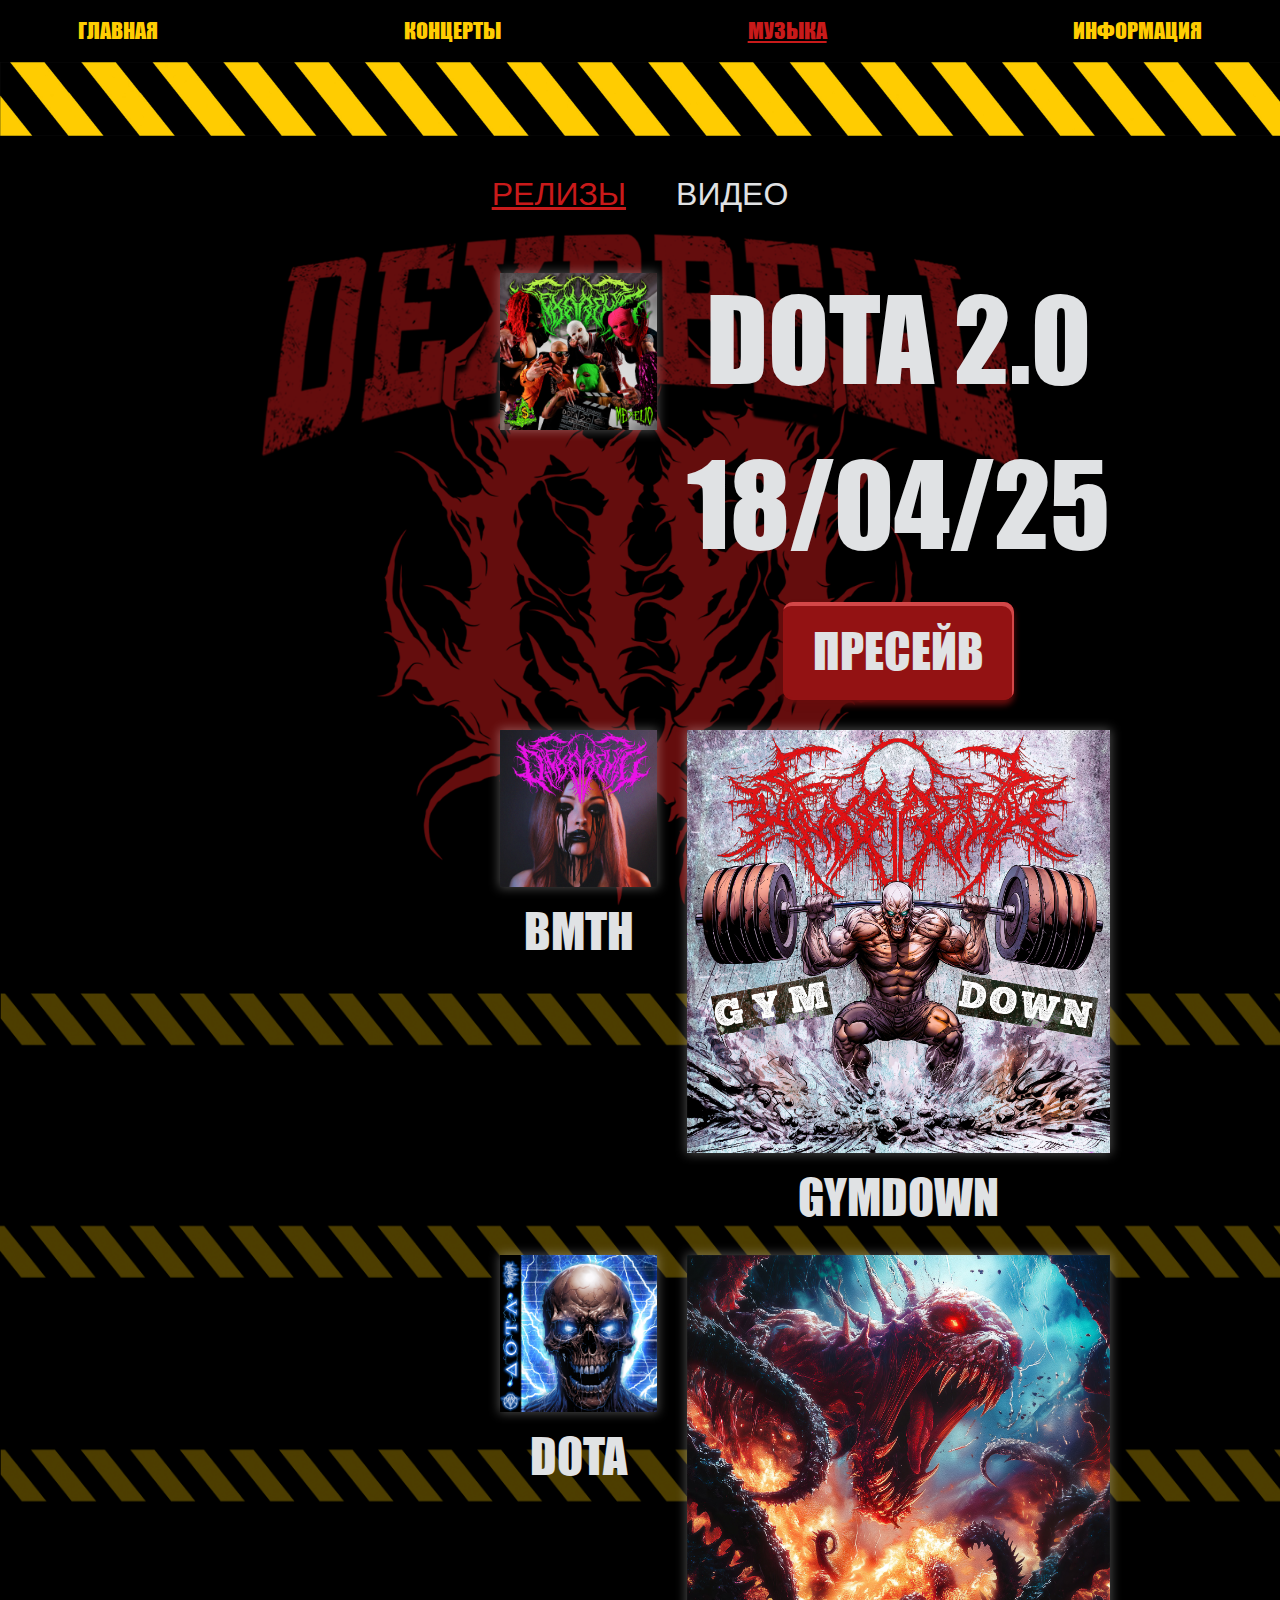
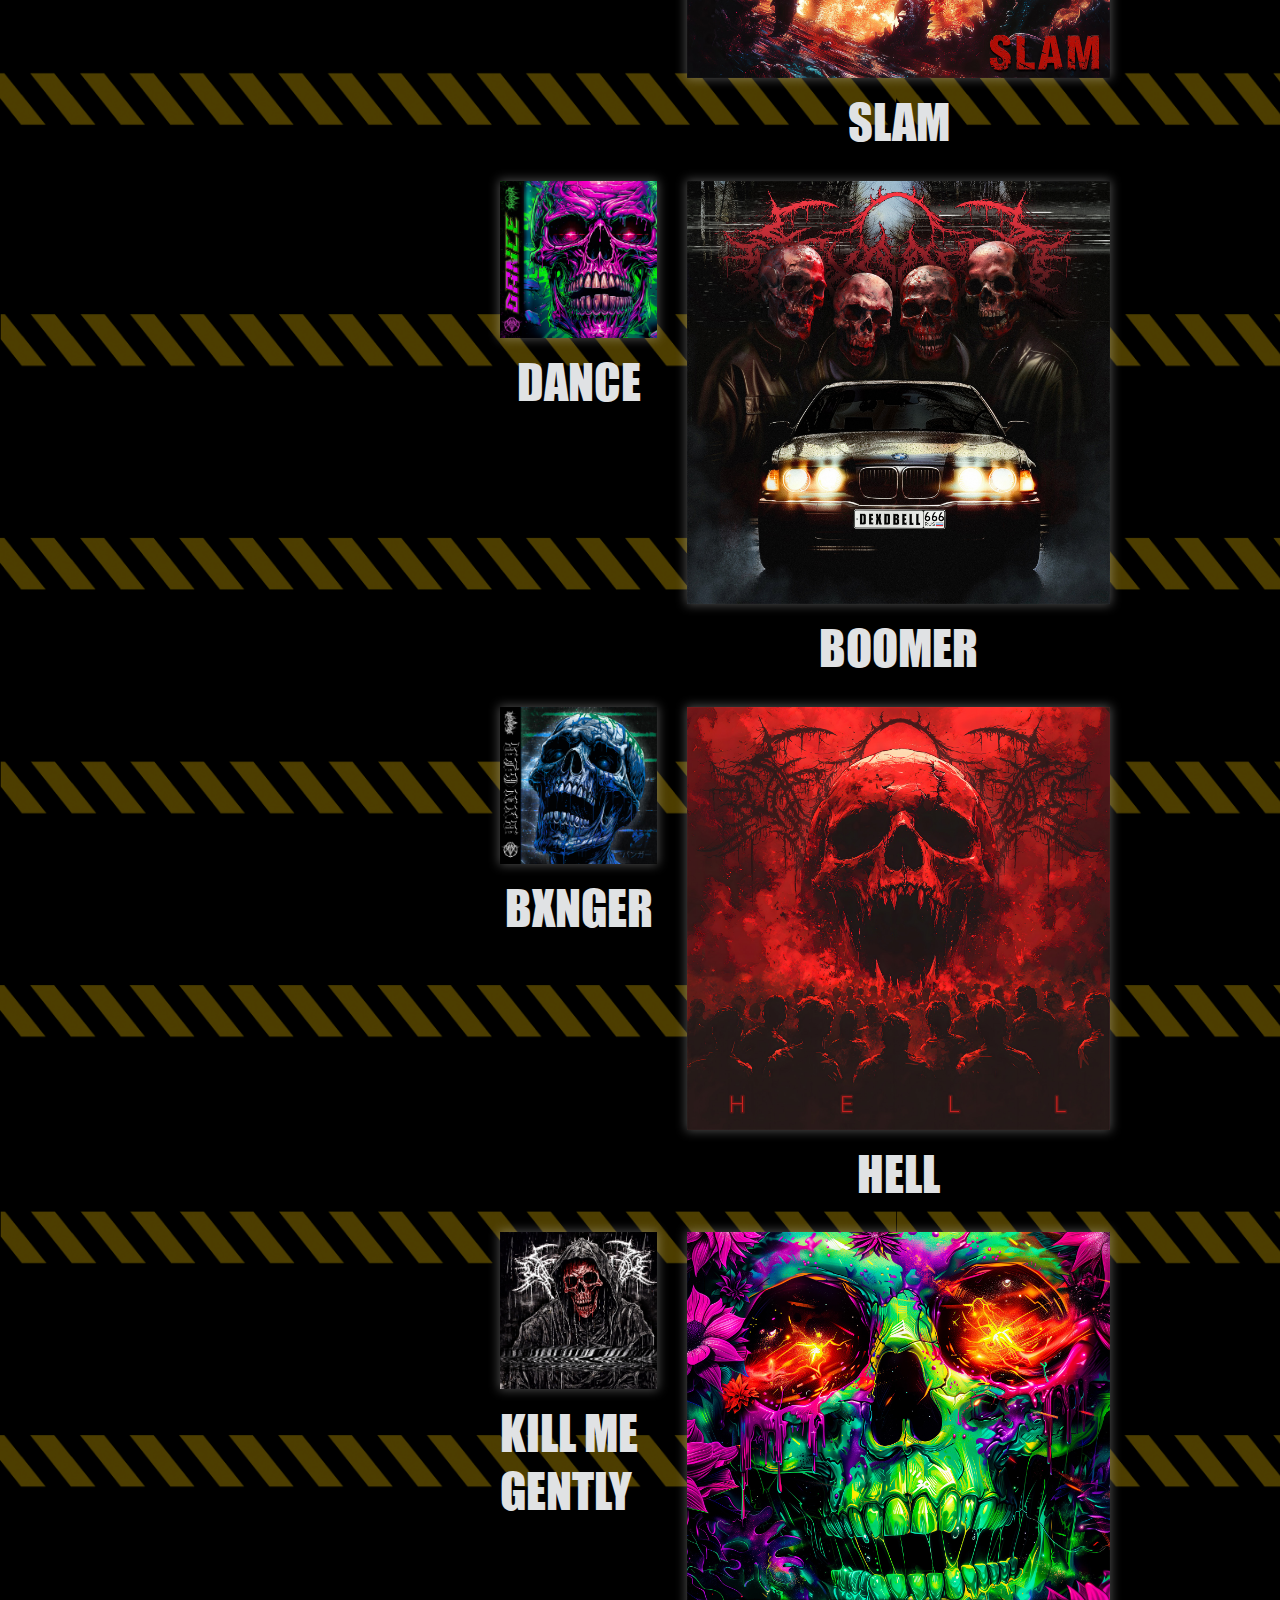
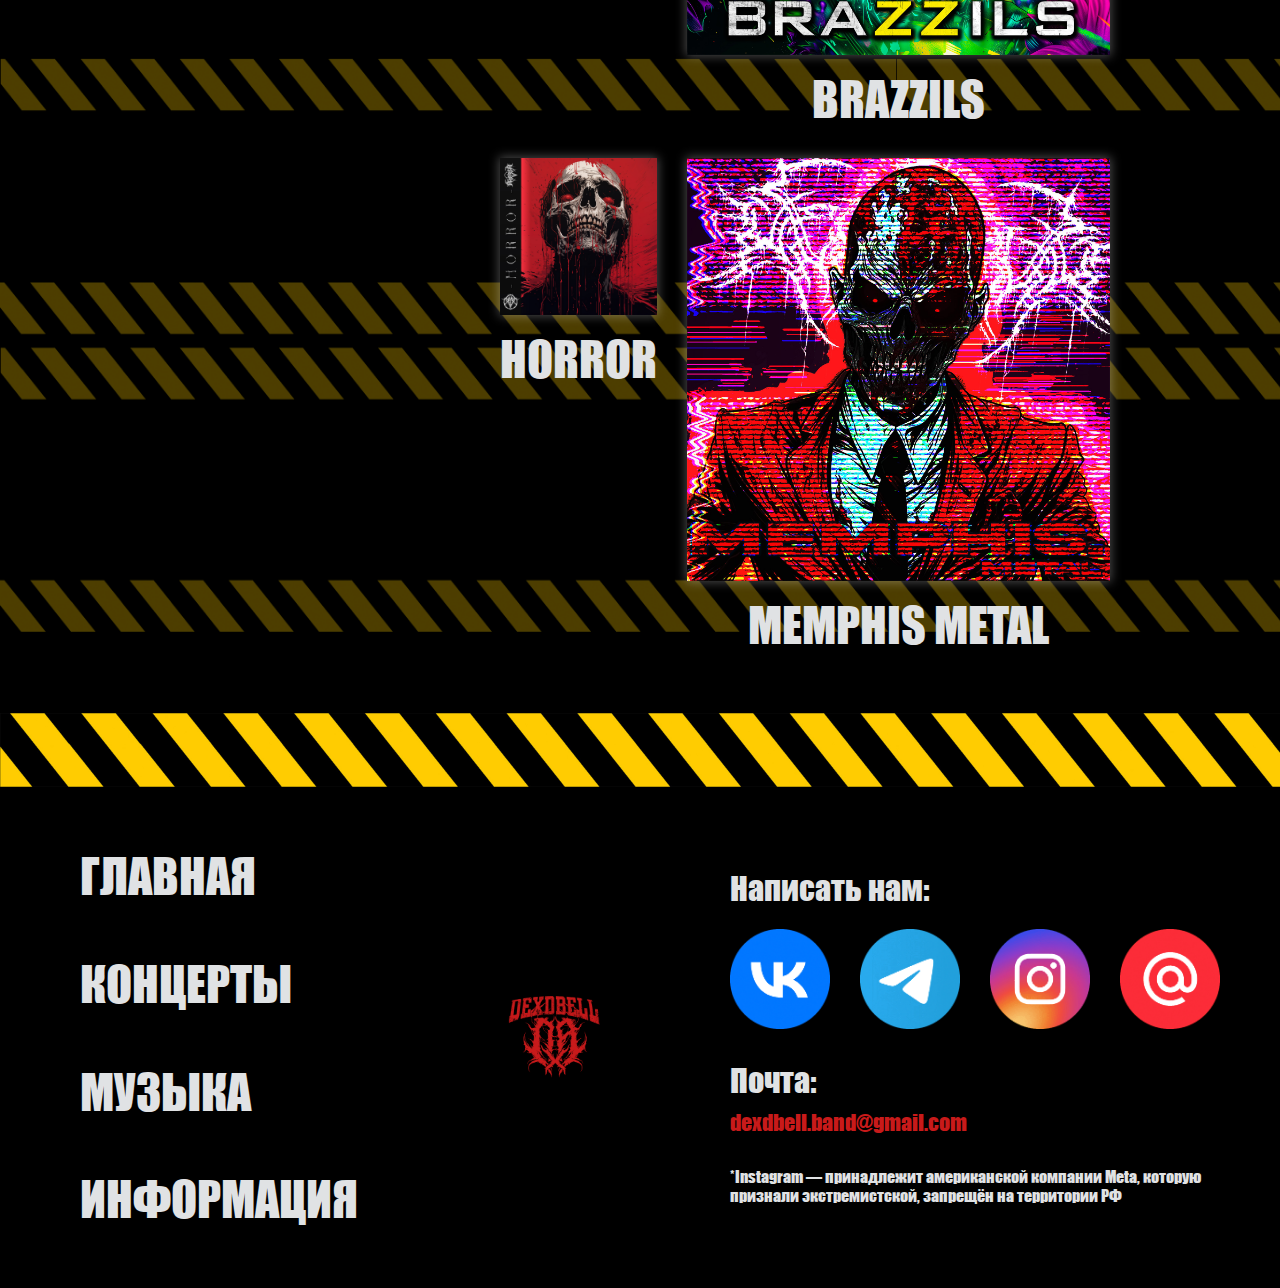
<file: music.html>
<!DOCTYPE html>
<html lang="en">
    <head>
        <meta charset="UTF-8" />
        <meta http-equiv="X-UA-Compatible" content="IE=edge" />
        <meta name="viewport" content="width=device-width, initial-scale=1.0" />
        <title>DB</title>
        <link rel="stylesheet" href="styles/reset.css" />
        <link rel="stylesheet" href="styles/styles.css" />
        <link rel="icon" type="image/x-icon" href="./img/favicons/favicon.svg" />
        <link rel="apple-touch-icon" sizes="180x180" href="./img/favicons/apple-touch-icon.png" />
    </head>

    <body>
        <header class="header">
            <div class="header__wrapper">
                <button class="burger" aria-label="Меню">
                    <span></span>
                    <span></span>
                    <span></span>
                </button>
                <div class="header__nav-wrapper">
                    <nav class="nav container">
                        <ul class="nav__list">
                            <li class="nav__item">
                                <a href="index.html" class="nav__link link">Главная</a>
                            </li>
                            <li class="nav__item">
                                <a href="concerts.html" class="nav__link link">Концерты</a>
                            </li>
                            <li class="nav__item">
                                <a href="music.html" class="nav__link link">Музыка</a>
                            </li>
                            <li class="nav__item">
                                <a href="info.html" class="nav__link link">Информация</a>
                            </li>
                        </ul>
                    </nav>
                    <div class="line line__line-wrap">
                        <img src="./img/line.jpg" class="line__img line__img_size" alt="Декоративная картинка-линия" />
                    </div>
                </div>
            </div>
        </header>
        <main class="main">
            <section class="music">
                <div class="tabs">
                    <div class="tabs__nav">
                        <button class="tabs__button tabs__button_active link" data-tab="releases">Релизы</button>
                        <button class="tabs__button link" data-tab="videos">Видео</button>
                    </div>
                    <div class="tabs__content">
                        <div class="bg-wrap"></div>
                        <div class="tabs__panel tabs__panel_active tabs__panel_bg" id="releases">
                            <div class="tabs__blocks">
                                <a href="https://band.link/DOTA2" target="_blank" rel="noopener noreferrer" class="tabs__img-wrap">
                                    <img src="./img/db-music-tabs.jpg" class="tabs__img" alt="BD image" />
                                </a>
                                <div class="tabs__block-text">
                                    <span>DOTA 2.0</span>
                                    <span>18/04/25</span>
                                    <a href="https://band.link/DOTA2" class="button" target="_blank" rel="noopener noreferrer">Пресейв</a>
                                </div>

                                <a href="https://band.link/BMTH" class="tabs__release-link" target="_blank" rel="noopener noreferrer">
                                    <div class="tabs__img-wrap">
                                        <img src="./img/bmth.jpg" class="tabs__img" alt="BMTH image" />
                                    </div>
                                    <span class="tabs__release-name">BMTH</span>
                                </a>

                                <a href="https://band.link/GYMDOWN" class="tabs__release-link" target="_blank" rel="noopener noreferrer">
                                    <div class="tabs__img-wrap">
                                        <img src="./img/gymdown.jpg" class="tabs__img" alt="GYMDOWN image" />
                                    </div>
                                    <span class="tabs__release-name">GYMDOWN</span>
                                </a>

                                <a href="https://band.link/DOTA666" class="tabs__release-link" target="_blank" rel="noopener noreferrer">
                                    <div class="tabs__img-wrap">
                                        <img src="./img/dota.jpg" class="tabs__img" alt="DOTA image" />
                                    </div>
                                    <span class="tabs__release-name">DOTA</span>
                                </a>

                                <a href="https://band.link/DBSLAM" class="tabs__release-link" target="_blank" rel="noopener noreferrer">
                                    <div class="tabs__img-wrap">
                                        <img src="./img/slam.jpg" class="tabs__img" alt="SLAM image" />
                                    </div>
                                    <span class="tabs__release-name">SLAM</span>
                                </a>

                                <a href="https://band.link/DXNCE" class="tabs__release-link" target="_blank" rel="noopener noreferrer">
                                    <div class="tabs__img-wrap">
                                        <img src="./img/dance.jpg" class="tabs__img" alt="DANCE image" />
                                    </div>
                                    <span class="tabs__release-name">DANCE</span>
                                </a>

                                <a href="https://band.link/B00MER" class="tabs__release-link" target="_blank" rel="noopener noreferrer">
                                    <div class="tabs__img-wrap">
                                        <img src="./img/boomer.jpg" class="tabs__img" alt="BOOMER image" />
                                    </div>
                                    <span class="tabs__release-name">BOOMER</span>
                                </a>

                                <a href="https://band.link/Bxnger" class="tabs__release-link" target="_blank" rel="noopener noreferrer">
                                    <div class="tabs__img-wrap">
                                        <img src="./img/bxnger.jpg" class="tabs__img" alt="BXNGER image" />
                                    </div>
                                    <span class="tabs__release-name">BXNGER</span>
                                </a>

                                <a href="https://band.link/DBHELL" class="tabs__release-link" target="_blank" rel="noopener noreferrer">
                                    <div class="tabs__img-wrap">
                                        <img src="./img/hell.jpg" class="tabs__img" alt="HELL image" />
                                    </div>
                                    <span class="tabs__release-name">HELL</span>
                                </a>

                                <a href="https://band.link/DEXDBELLKMG" class="tabs__release-link" target="_blank" rel="noopener noreferrer">
                                    <div class="tabs__img-wrap">
                                        <img src="./img/kill-MG.jpg" class="tabs__img" alt="KILL ME GENTLY image" />
                                    </div>
                                    <span class="tabs__release-name">KILL ME GENTLY</span>
                                </a>

                                <a href="https://band.link/BRAZZILS" class="tabs__release-link" target="_blank" rel="noopener noreferrer">
                                    <div class="tabs__img-wrap">
                                        <img src="./img/brazzils.jpg" class="tabs__img" alt="BRAZZILS image" />
                                    </div>
                                    <span class="tabs__release-name">BRAZZILS</span>
                                </a>

                                <a href="https://band.link/dbhorror" class="tabs__release-link" target="_blank" rel="noopener noreferrer">
                                    <div class="tabs__img-wrap">
                                        <img src="./img/horror.jpg" class="tabs__img" alt="HORROR image" />
                                    </div>
                                    <span class="tabs__release-name">HORROR</span>
                                </a>
                                <a href="https://band.link/memphismetal" class="tabs__release-link" target="_blank" rel="noopener noreferrer">
                                    <div class="tabs__img-wrap">
                                        <img src="./img/memphis.jpg" class="tabs__img" alt="MEMPHIS METAL image" />
                                    </div>
                                    <span class="tabs__release-name">MEMPHIS METAL</span>
                                </a>
                            </div>
                        </div>
                        <div class="tabs__panel" id="videos">
                            <div class="tabs__blocks">
                                <div class="tabs__video">
                                    <iframe class="tabs__iframe" src="https://www.youtube.com/embed/Pj0jx5Tdq3Q" frameborder="0" allowfullscreen></iframe>
                                </div>
                                <div class="tabs__video">
                                    <iframe class="tabs__iframe" src="https://www.youtube.com/embed/krwFaoxWupg" frameborder="0" allowfullscreen></iframe>
                                </div>
                                <div class="tabs__video">
                                    <iframe class="tabs__iframe" src="https://www.youtube.com/embed/IOPAvRgWKVg" frameborder="0" allowfullscreen></iframe>
                                </div>
                                <div class="tabs__video">
                                    <iframe class="tabs__iframe" src="https://www.youtube.com/embed/sPo6CTr3I38" frameborder="0" allowfullscreen></iframe>
                                </div>
                                <div class="tabs__video">
                                    <iframe class="tabs__iframe" src="https://www.youtube.com/embed/D4AZNzOzuKM" frameborder="0" allowfullscreen></iframe>
                                </div>
                                <div class="tabs__video">
                                    <iframe class="tabs__iframe" src="https://www.youtube.com/embed/7zfi8C12gZE" frameborder="0" allowfullscreen></iframe>
                                </div>
                                <div class="tabs__video">
                                    <iframe class="tabs__iframe" src="https://www.youtube.com/embed/TnThILeRGvE" frameborder="0" allowfullscreen></iframe>
                                </div>
                                <div class="tabs__video">
                                    <iframe class="tabs__iframe" src="https://www.youtube.com/embed/ieQJiM66as0" frameborder="0" allowfullscreen></iframe>
                                </div>
                                <div class="tabs__video">
                                    <iframe class="tabs__iframe" src="https://www.youtube.com/embed/o0iiUx8RYVk" frameborder="0" allowfullscreen></iframe>
                                </div>
                                <div class="tabs__video">
                                    <iframe class="tabs__iframe" src="https://www.youtube.com/embed/ih_U_eaEUvM" frameborder="0" allowfullscreen></iframe>
                                </div>
                                <div class="tabs__video">
                                    <iframe class="tabs__iframe" src="https://www.youtube.com/embed/enxEyqjgQ0A" frameborder="0" allowfullscreen></iframe>
                                </div>
                                <div class="tabs__video">
                                    <iframe class="tabs__iframe" src="https://www.youtube.com/embed/JAz7JOr-jrM" frameborder="0" allowfullscreen></iframe>
                                </div>
                            </div>
                        </div>
                    </div>
                </div>
            </section>
        </main>
        <footer class="footer">
            <div class="footer__line-wrap line__img-wrap">
                <img src="./img/line.jpg" class="line__img" alt="Декоративная картинка-линия" />
            </div>
            <div class="footer__wrapper container">
                <div class="footer__links">
                    <a href="index.html" class="footer__link link link_colored">Главная</a>
                    <a href="concerts.html" class="footer__link link link_colored">Концерты</a>
                    <a href="music.html" class="footer__link link link_colored">Музыка</a>
                    <a href="info.html" class="footer__link link link_colored">Информация</a>
                </div>
                <div class="footer__logo-wrap">
                    <img src="./img/logo.png" class="footer__logo-img" alt="Логотип" />
                </div>
                <div class="footer__contacts">
                    <div class="footer__socials">
                        <span class="footer__title">Написать нам:</span>
                        <div class="footer__socials-list">
                            <a href="https://vk.com/dexdbell" class="footer__social-link" target="_blank" rel="noopener noreferrer">
                                <img src="./img/icons/icon-vk.png" class="footer__social-img" alt="Иконка ВКонтакте" />
                            </a>
                            <a href="https://t.me/dexdbell" class="footer__social-link" target="_blank" rel="noopener noreferrer">
                                <img src="./img/icons/icon-tg.png" class="footer__social-img" alt="Иконка Телеграм" />
                            </a>
                            <a href="https://www.instagram.com/dexdbell.band" class="footer__social-link" target="_blank" rel="noopener noreferrer">
                                <img src="./img/icons/icon-ig.png" class="footer__social-img" alt="Иконка Инстаграм" />
                            </a>
                            <a href="mailto:dexdbell.band@gmail.com" class="footer__social-link" target="_blank" rel="noopener noreferrer">
                                <img src="./img/icons/icon-email.png" class="footer__social-img" alt="Иконка Электронной почты" />
                            </a>
                        </div>
                    </div>
                    <div class="footer__email-block">
                        <span class="footer__title">Почта:</span>
                        <a href="mailto:dexdbell.band@gmail.com" class="footer__email-link">dexdbell.band@gmail.com</a>
                    </div>
                    <p class="footer__text">*Instagram — принадлежит американской компании Meta, которую признали экстремистской, запрещён на территории РФ</p>
                </div>
            </div>
        </footer>
        <script src="./scripts/nav.js"></script>
        <script src="./scripts/tabs.js"></script>
    </body>
</html>
</file>
<file: styles/styles.css>
:root {
  --black: #000;
  --white: #fff;
  --main-bg: #fffaec;
  --main-yellow: #ffcd02;
  --main-red: #c81a1a;
  --dark-red: #931213;
  --accent: #ac182c;
  --visited: #5d0e18;
  --main-green: #008100;
  --accent-green: #0eaa0e;
  --light: #e0e2e4;
  --bbackground: #b6b0b3;
  --main-font: "Impact", "Arial", sans-serif;
}

*,
*::before,
*::after {
  box-sizing: inherit;
}

html {
  box-sizing: border-box;
  scroll-behavior: smooth;
  overflow-x: hidden;
}

body {
  background-color: var(--black);
  font-family: var(--main-font);
  font-weight: 400;
  font-size: 1rem;
  line-height: 1.2;
}

.container {
  max-width: 1920px;
  padding: 0 60px;
  margin: 0 auto;
}
@media (max-width: 425px) {
  .container {
    padding: 0 10px;
  }
}

@font-face {
  font-family: "Impact";
  src: "impact", url("../fonts/impact.woff2") format("woff2"), url("../fonts/impact.woff") format("woff");
  font-weight: 400;
  font-style: normal;
}
.burger {
  display: none;
  width: 40px;
  height: 20px;
  flex-direction: column;
  justify-content: space-between;
  background: none;
  border: none;
  cursor: pointer;
  z-index: 1001;
}
@media (max-width: 768px) {
  .burger {
    display: flex;
    width: 50px;
    z-index: 1000;
    order: 2;
  }
  .burger span {
    display: flex;
    gap: 4px;
    height: 4px;
    width: 100%;
    background-color: black;
    border-radius: 2px;
    transition: 0.3s;
  }
  .burger.open span:nth-child(1) {
    transform: translateY(20px) rotate(45deg);
  }
  .burger.open span:nth-child(2) {
    opacity: 0;
  }
  .burger.open span:nth-child(3) {
    transform: translateY(6px) rotate(-45deg);
  }
}
@media (max-width: 425px) {
  .burger {
    width: 40px;
  }
}

.line__img {
  display: block;
  width: 100%;
}
.line__img_size {
  max-height: 80px;
}

.link {
  display: inline-block;
  font-size: 2rem;
  font-weight: inherit;
  text-transform: uppercase;
  transition: all 0.4s ease;
  color: var(--main-yellow);
  padding: 60px 20px;
}
.link_colored {
  font-size: 3rem;
  color: var(--light);
  padding: 20px;
}
.link_active {
  color: var(--main-red);
  text-decoration: underline;
}
.link:hover {
  color: var(--main-red);
  text-decoration: underline;
}
.link:active, .link:focus {
  color: var(--accent);
  text-decoration: underline;
}

.button {
  font-size: 3rem;
  font-weight: inherit;
  text-transform: uppercase;
  align-self: center;
  background-color: var(--dark-red);
  color: var(--light);
  border: none;
  border-radius: 10px;
  box-shadow: inset -2px 4px 0 #d34748, inset 0 -2px 0 var(--dark-red), 0 5px 6px #660d0d;
  transition: all 0.2s ease;
  cursor: pointer;
  padding: 20px 30px;
}
.button:hover {
  background-color: var(--accent);
  transform: scale(1.02);
}
.button:active {
  box-shadow: inset 0 2px 4px rgba(0, 0, 0, 0.3);
  transform: translateY(1px);
}
.button_colored {
  background-color: var(--main-green);
  box-shadow: inset -2px 4px 0 #33c033, inset 0 -2px 0 var(--main-green), 0 5px 6px #005a00;
}
.button_colored:hover {
  background-color: var(--accent-green);
}

.bg-wrap {
  position: absolute;
  top: -40px;
  left: 20%;
  background-image: url(../img/logo.png);
  background-size: 60%;
  background-position: top;
  background-repeat: no-repeat;
  background-size: contain;
  width: 60%;
  height: 60%;
  opacity: 0.5;
}

/* Header */
.header {
  background-color: var(--black);
  position: relative;
  z-index: 1;
  transition: transform 0.3s ease-in-out, background-color 0.3s ease-in-out;
  transform: translateY(0);
}
.header__wrapper {
  display: flex;
  justify-content: space-between;
  align-items: center;
  gap: 20px;
}
.header__nav-wrapper {
  width: 100%;
}

/* Nav */
.nav {
  margin: 0 auto;
}
.nav__list {
  display: flex;
  justify-content: space-between;
  flex-wrap: wrap;
  gap: 15px;
}

@media (max-width: 1440px) {
  .header__logo {
    max-height: 60px;
  }
  .nav__link {
    font-size: 1.375rem;
    padding: 18px;
  }
}
@media (max-width: 1024px) {
  .header__logo {
    max-height: 40px;
  }
  .nav__list {
    gap: 5px;
  }
  .nav__link {
    font-size: 1.125rem;
    padding: 10px;
  }
}
@media (max-width: 768px) {
  .nav {
    position: fixed;
    top: 0;
    right: -100%;
    width: 50%;
    background-color: var(--dark-grey);
    transition: right 0.3s ease;
    z-index: 1000;
    display: flex;
    flex-direction: column;
    align-items: center;
    justify-content: center;
    padding-top: 60px;
  }
  .nav.active {
    right: 0;
  }
  .nav__wrapper {
    width: 100%;
  }
  .nav__list {
    display: flex;
    flex-direction: column;
    gap: 0;
    width: 100%;
    text-align: right;
    padding-right: 40px;
  }
  .nav__link {
    font-size: 1.375rem;
    display: block;
    padding: 20px 0;
  }
}
@media (max-width: 425px) {
  .header__wrapper {
    padding: 0 36px;
  }
  .nav__list {
    padding-right: 10px;
  }
  .nav__link {
    font-size: 1.125rem;
  }
}
.header.fixed {
  position: fixed;
  top: 0;
  left: 0;
  width: 100%;
  z-index: 10000;
  transform: translateY(-100%);
  animation: slideDown 0.3s ease-in-out forwards;
}

@keyframes slideDown {
  from {
    transform: translateY(-100%);
  }
  to {
    transform: translateY(0);
  }
}
/* Main */
.main__wrapper {
  position: relative;
}

/* Main-bg */
.main-bg__img {
  width: 100%;
  display: block;
}

/* Footer */
.footer {
  background-color: var(--black);
  color: var(--light);
}
.footer__wrapper {
  display: grid;
  grid-template-columns: repeat(3, 1fr);
  align-items: center;
  gap: 130px;
  padding-top: 40px;
  padding-bottom: 40px;
}
.footer__links {
  display: flex;
  flex-direction: column;
  gap: 10px;
}
.footer__logo-wrap {
  max-width: 500px;
  justify-self: center;
}
.footer__logo-img {
  display: block;
  width: 100%;
}
.footer__social-img {
  max-width: 100px;
}
.footer__title {
  font-size: 2rem;
}
.footer__socials {
  display: flex;
  flex-direction: column;
  gap: 20px;
}
.footer__socials-list {
  display: flex;
  gap: 30px;
}
.footer__social-img {
  transition: transform 0.3s ease-in;
}
.footer__social-img:hover {
  transform: scale(1.1);
}
.footer__contacts {
  display: flex;
  flex-direction: column;
  gap: 30px;
}
.footer__email-block {
  display: flex;
  flex-direction: column;
  gap: 10px;
}
.footer__email-link {
  font-size: 1.375rem;
  color: var(--main-red);
}
.footer__email-link:hover {
  text-decoration: underline;
}
.footer__text {
  font-size: 1rem;
}

/* Concerts */
.concerts {
  background-color: var(--bbackground);
}
.concerts__bg-block {
  position: relative;
  overflow: hidden;
  width: 100%;
  height: 100vh;
}
.concerts__decor {
  position: absolute;
  top: 20px;
  width: 100%;
  height: 70%;
  background: url("../img/bg-concerts.svg") no-repeat center center;
  background-size: contain;
  z-index: 1;
  transform: translate(0px, 0px);
  transition: transform 0.1s ease-out;
  pointer-events: none;
}
.concerts__photo {
  position: absolute;
  top: 150px;
  left: 50%;
  height: 100vh;
  width: 100%;
  transform: translateX(-50%);
  background-image: url(../img/bg-photo-concerts.png);
  background-repeat: no-repeat;
  background-size: 100%;
  z-index: 2;
  pointer-events: none;
}

.concerts-list {
  background-color: var(--black);
}
.concerts-list__wrapper {
  padding-top: 60px;
  padding-bottom: 60px;
}
.concerts-list__block {
  display: flex;
  justify-content: space-between;
  align-items: center;
  gap: 50px;
}
.concerts-list__date {
  font-size: 5.625rem;
  color: var(--light);
}
.concerts-list__img-wrap {
  flex-grow: 1;
  text-align: center;
}
.concerts-list__date, .concerts-list__buttons-wrap {
  flex-shrink: 0;
}
.concerts-list__img {
  display: block;
  width: 100%;
}
.concerts-list__buttons-wrap {
  display: flex;
  justify-content: space-between;
  gap: 50px;
}
.concerts-list__line-wrap {
  position: relative;
  margin-top: 60px;
  z-index: 100;
}

.concerts-description {
  font-size: 3rem;
  background-color: var(--black);
  color: var(--light);
}
.concerts-description__wrapper {
  padding-top: 60px;
  padding-bottom: 60px;
  display: flex;
  flex-direction: column;
  gap: 80px;
}
.concerts-description__text-colored {
  color: var(--main-red);
}

/* Music */
.music {
  background-color: var(--black);
  padding-top: 30px;
  padding-bottom: 60px;
  z-index: 999;
}

.tabs__nav {
  display: flex;
  justify-content: center;
  align-items: center;
  gap: 10px;
  margin-bottom: 50px;
}
.tabs__button {
  background-color: transparent;
  color: var(--light);
  border: none;
  padding: 10px 20px;
  cursor: pointer;
}
.tabs__button_active {
  color: var(--main-red);
  text-decoration: underline;
}
.tabs__panel {
  display: none;
}
.tabs__panel_active {
  display: block;
}
.tabs__panel_bg::after {
  content: "";
  position: absolute;
  top: 720px;
  left: 0;
  width: 100%;
  height: 80%;
  background-image: url(../img/lines.jpg);
  background-size: 70% auto;
  opacity: 0.3;
}
.tabs__content {
  position: relative;
  margin-top: 10px;
}
.tabs__blocks {
  position: relative;
  z-index: 1;
  display: grid;
  grid-template-columns: repeat(2, 1fr);
  justify-items: center;
  gap: 30px;
  padding: 0 500px;
}
.tabs__img-wrap {
  max-width: 700px;
  transition: all 0.4s ease;
}
.tabs__img-wrap:hover {
  transform: scale(1.03);
}
.tabs__img {
  display: block;
  width: 100%;
  box-shadow: 0px 0px 10px 1px rgba(255, 255, 255, 0.3);
}
.tabs__release-link {
  display: flex;
  flex-direction: column;
  align-items: center;
  gap: 15px;
  transition: all 0.4s ease;
}
.tabs__release-link:hover {
  transform: scale(1.03);
}
.tabs__release-name {
  color: var(--light);
  font-size: 3rem;
}
.tabs__block-text {
  color: var(--light);
  font-size: 7rem;
  display: flex;
  flex-direction: column;
  align-items: center;
  justify-content: center;
  gap: 30px;
}
.tabs__video {
  aspect-ratio: 16/9;
  width: 100%;
  max-width: 100%;
}
.tabs__iframe {
  width: 100%;
  height: 100%;
  border: 0;
}

/* Info */
.title {
  position: relative;
  font-size: 4rem;
  color: var(--light);
  text-align: center;
  margin-top: 90px;
  margin-bottom: 50px;
}

.info-links {
  position: relative;
}
.info-links__wrapper {
  position: relative;
  z-index: 1;
  margin-bottom: 50px;
}
.info-links__blocks-socials {
  position: relative;
  display: flex;
  justify-content: center;
  align-items: center;
  gap: 20px;
}
.info-links__img-icon {
  max-width: 100px;
}
.info-links__blocks-music {
  position: relative;
  display: grid;
  grid-template-columns: repeat(2, 1fr);
  justify-items: center;
  gap: 50px;
  padding: 0 370px;
}
.info-links__social {
  transition: transform 0.3s ease-in;
}
.info-links__social:hover {
  transform: scale(1.1);
}
.info-links__music {
  transition: transform 0.3s ease-in;
}
.info-links__music:hover {
  transform: scale(1.03);
}
.info-links__img {
  display: block;
  max-width: 500px;
}

.booking {
  padding-top: 100px;
}
.booking__wrapper {
  display: flex;
  flex-direction: column;
  justify-content: center;
  align-items: center;
  gap: 20px;
}
.booking__title {
  font-size: 4rem;
  color: var(--light);
}
.booking__links {
  position: relative;
  display: flex;
  gap: 20px;
  padding: 0 50px;
  margin-bottom: 30px;
}
.booking__links::before, .booking__links::after {
  content: "";
  position: absolute;
  top: 50%;
  transform: translateY(-50%);
  width: 80px;
  height: 20px;
  background-color: var(--white);
}
.booking__links::before {
  left: -50px;
}
.booking__links::after {
  right: -50px;
}
.booking__link {
  transition: transform 0.3s ease-in;
}
.booking__link:hover {
  transform: scale(1.05);
}
.booking__icon-link {
  max-width: 120px;
}
.booking__blocks {
  display: flex;
  flex-direction: column;
  align-items: center;
}
.booking__email {
  font-size: 1.5rem;
  color: var(--light);
  transition: all 0.4s ease;
}
.booking__email:hover {
  color: var(--main-red);
  text-decoration: underline;
}
.booking__email:active, .booking__email:focus {
  color: var(--accent);
  text-decoration: underline;
}

.bottom-section__img {
  display: block;
  width: 100%;
}

@media (max-width: 1920px) {
  .concerts__bg-block {
    height: 150vh;
  }
  .concerts__photo {
    height: 150vh;
  }
}/*# sourceMappingURL=styles.css.map */
</file>
